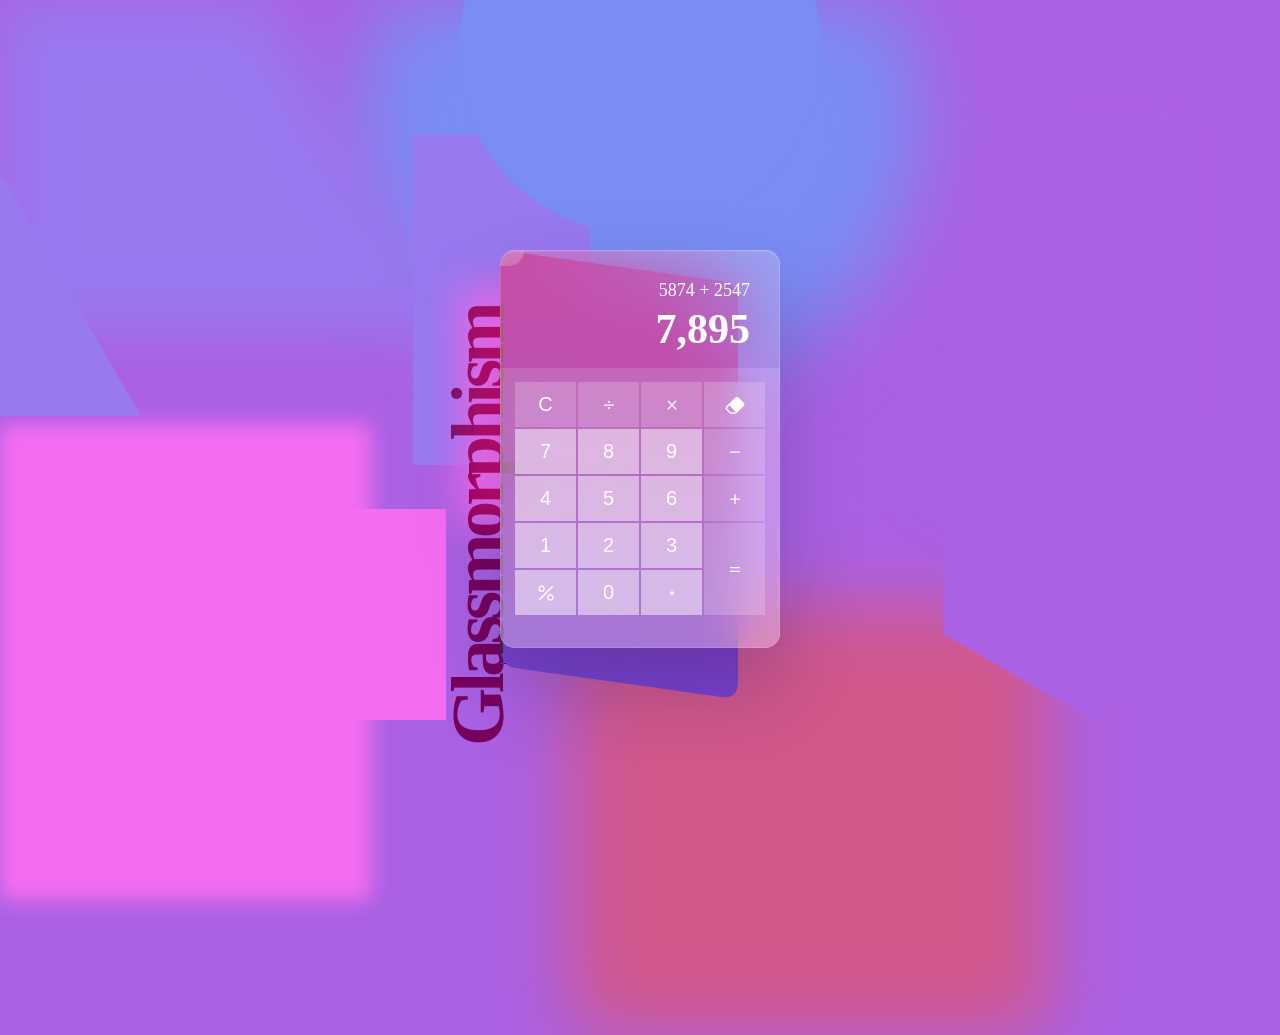
<file: calculator/calculator.html>
<html>
    <head>
        <title>Calculator</title>
        <link rel="stylesheet" href="./calculator.scss">
        <link rel="stylesheet" href="./calculator.js">
    </head>

    





    <body>
        <div id="bg-0" class="bg-item" style="top: 0; right: 0; bottom: 0; left: 0;">
  <svg width="100%" height="100%" fill="none" xmlns="http://www.w3.org/2000/svg">
    <rect y="0.4375" width="100%" height="100%" fill="#AB61E4"/>
  </svg>
</div>

<div id="bg-1" class="bg-item" style="bottom: 0; left: 0;">
  <svg width="371" height="476" viewBox="0 0 371 476" fill="none" xmlns="http://www.w3.org/2000/svg">
  <path d="M371 0H-60V538H371V0Z" fill="#F56CF0"/>
  </svg>
</div>

<div id="bg-2" class="bg-item" style="bottom: -15%; right: calc(35% - 217px);">
  <svg width="478" height="430" viewBox="0 0 478 430" fill="none" xmlns="http://www.w3.org/2000/svg">
  <path d="M523 0H0V480H523V0Z" fill="#D2578B"/>
  </svg>
</div>

<div id="bg-3" class="bg-item" style="bottom: 20%; left: 15%;">
  <svg width="254" height="211" viewBox="0 0 254 211" fill="none" xmlns="http://www.w3.org/2000/svg">
  <path d="M254 0H0V211H254V0Z" fill="#F56CF0"/>
  </svg>
</div>

<div id="bg-4" class="bg-item" style="top: 0; right: 0; bottom: 0;">
  <svg width="332" height="600" viewBox="0 0 332 600" fill="none" xmlns="http://www.w3.org/2000/svg">
  <path d="M338.5 -169L676.68 26V416L338.5 611L0.316986 416V26L338.5 -169Z" fill="#AB61E4"/>
  </svg>
</div>

<div id="bg-5" class="bg-item" style="bottom: 20%; right: 3%;">
  <svg width="299" height="344" viewBox="0 0 299 344" fill="none" xmlns="http://www.w3.org/2000/svg">
  <path d="M149.5 0L298.889 86V258L149.5 344L0.110992 258V86L149.5 0Z" fill="#AB61E4"/>
  </svg>
</div>

<div id="bg-6" class="bg-item" style="top: 0; left: calc(50% - 281px);">
  <svg width="563" height="393" viewBox="0 0 563 393" fill="none" xmlns="http://www.w3.org/2000/svg">
  <path d="M281.5 393C436.968 393 563 270.774 563 120C563 -30.7737 436.968 -153 281.5 -153C126.032 -153 0 -30.7737 0 120C0 270.774 126.032 393 281.5 393Z" fill="#7A8DF4"/>
  </svg>
</div>

<div id="bg-7" class="bg-item" style="top: 0; left: 0">
  <svg width="454" height="329" viewBox="0 0 454 329" fill="none" xmlns="http://www.w3.org/2000/svg">
    <path d="M46.5 -377L453.965 328.75H-360.965L46.5 -377Z" fill="#9879F0"/>
  </svg>
</div>

<div id="bg-8" class="bg-item" style="top: 15%; left: 0;">
  <svg width="590" height="330" viewBox="0 0 590 330" fill="none" xmlns="http://www.w3.org/2000/svg">
  <path d="M-11 18L141 281H-163L-11 18Z" fill="#9879F0"/>
  <path d="M590 0H413V330H590V0Z" fill="#9879F0"/>
  </svg>
</div>

<div id="bg-9" class="bg-item" style="top: 32%; left: 36%;">
  <svg width="174" height="237" viewBox="0 0 174 237" fill="none" xmlns="http://www.w3.org/2000/svg">
  <path d="M174 0H0V237H174V0Z" fill="#F56CF0"/>
  </svg>
</div>

<div id="bg-10" class="bg-item" style="top: 0; left: calc(50% - 182px);">
  <svg width="364" height="234" viewBox="0 0 364 234" fill="none" xmlns="http://www.w3.org/2000/svg">
  <path d="M182 234C282.516 234 364 152.516 364 52C364 -48.5158 282.516 -130 182 -130C81.4842 -130 0 -48.5158 0 52C0 152.516 81.4842 234 182 234Z" fill="#7A8DF4"/>
  </svg>
</div>

<main class="calculator-wrapper">
  <div class="title-wrapper">
    <div class="title">Glassmorphism</div>
    <div class="title">Glassmorphism</div>
  </div>
  
  <section class="calculator">
    <button class="Back-button" type="button">
      <a href="../main/index.html"></a>
      
    </button>
    <header class="calculator-header">
      <div class="calculator-operation">5874 + 2547</div>
      <div class="calculator-operation-result">7,895</div>
    </header>
    <main class="calculator-body">
    </main>
    <div class="calculator-button-wrapper">
      <button type="button" class="calculator-button">
        <span>C</span>
      </button>
      <button type="button" class="calculator-button">
        <span>
          <svg width="1em" height="1em" viewBox="0 0 20 20" fill="none" xmlns="http://www.w3.org/2000/svg">
            <path d="M5 10C5 9.83424 5.06585 9.67527 5.18306 9.55806C5.30027 9.44085 5.45924 9.375 5.625 9.375H14.375C14.5408 9.375 14.6997 9.44085 14.8169 9.55806C14.9342 9.67527 15 9.83424 15 10C15 10.1658 14.9342 10.3247 14.8169 10.4419C14.6997 10.5592 14.5408 10.625 14.375 10.625H5.625C5.45924 10.625 5.30027 10.5592 5.18306 10.4419C5.06585 10.3247 5 10.1658 5 10Z" fill="currentColor"/>
            <circle cx="10" cy="7" r="1" fill="currentColor"/>
            <circle cx="10" cy="13" r="1" fill="currentColor"/>
          </svg>
        </span>
      </button>
      <button type="button" class="calculator-button">
        <span>
          <svg xmlns="http://www.w3.org/2000/svg" width="1em" height="1em" fill="currentColor" class="bi bi-x" viewBox="0 0 16 16">
          <path d="M4.646 4.646a.5.5 0 0 1 .708 0L8 7.293l2.646-2.647a.5.5 0 0 1 .708.708L8.707 8l2.647 2.646a.5.5 0 0 1-.708.708L8 8.707l-2.646 2.647a.5.5 0 0 1-.708-.708L7.293 8 4.646 5.354a.5.5 0 0 1 0-.708z"/>
        </svg>
        </span>
      </button>
      <button type="button" class="calculator-button">
        <span>
          <svg xmlns="http://www.w3.org/2000/svg" width="1em" height="1em" fill="currentColor" class="bi bi-eraser-fill" viewBox="0 0 16 16">
            <path d="M8.086 2.207a2 2 0 0 1 2.828 0l3.879 3.879a2 2 0 0 1 0 2.828l-5.5 5.5A2 2 0 0 1 7.879 15H5.12a2 2 0 0 1-1.414-.586l-2.5-2.5a2 2 0 0 1 0-2.828l6.879-6.879zm.66 11.34L3.453 8.254 1.914 9.793a1 1 0 0 0 0 1.414l2.5 2.5a1 1 0 0 0 .707.293H7.88a1 1 0 0 0 .707-.293l.16-.16z"/>
          </svg>
        </span>
      </button>
      <button type="button" class="calculator-button highlight">
        <span>7</span>
      </button>
      <button type="button" class="calculator-button highlight">
        <span>8</span>
      </button>
      <button type="button" class="calculator-button highlight">
        <span>9</span>
      </button>
      <button type="button" class="calculator-button">
        <span>
          <svg xmlns="http://www.w3.org/2000/svg" width="1em" height="1em" fill="currentColor" class="bi bi-dash" viewBox="0 0 16 16">
            <path d="M4 8a.5.5 0 0 1 .5-.5h7a.5.5 0 0 1 0 1h-7A.5.5 0 0 1 4 8z"/>
          </svg>
        </span>
      </button>
      <button type="button" class="calculator-button highlight">
        <span>4</span>
      </button>
      <button type="button" class="calculator-button highlight">
        <span>5</span>
      </button>
      <button type="button" class="calculator-button highlight">
        <span>6</span>
      </button>
      <button type="button" class="calculator-button">
        <span>
          <svg xmlns="http://www.w3.org/2000/svg" width="1em" height="1em" fill="currentColor" class="bi bi-plus" viewBox="0 0 16 16">
            <path d="M8 4a.5.5 0 0 1 .5.5v3h3a.5.5 0 0 1 0 1h-3v3a.5.5 0 0 1-1 0v-3h-3a.5.5 0 0 1 0-1h3v-3A.5.5 0 0 1 8 4z"/>
          </svg>
        </span>
      </button>
      <button type="button" class="calculator-button highlight">
        <span>1</span>
      </button>
      <button type="button" class="calculator-button highlight">
        <span>2</span>
      </button>
      <button type="button" class="calculator-button highlight">
        <span>3</span>
      </button>
      <button type="button" class="calculator-button equal">
        <span>
          <svg width="1em" height="1em" viewBox="0 0 20 20" fill="none" xmlns="http://www.w3.org/2000/svg">
            <path d="M5.00006 8.625C5.00006 8.45924 5.06591 8.30027 5.18312 8.18306C5.30033 8.06585 5.4593 8 5.62506 8H14.3751C14.5408 8 14.6998 8.06585 14.817 8.18306C14.9342 8.30027 15.0001 8.45924 15.0001 8.625C15.0001 8.79076 14.9342 8.94973 14.817 9.06694C14.6998 9.18415 14.5408 9.25 14.3751 9.25H5.62506C5.4593 9.25 5.30033 9.18415 5.18312 9.06694C5.06591 8.94973 5.00006 8.79076 5.00006 8.625Z" fill="currentColor"/>
            <path d="M5.00006 12.25C5.00006 12.0842 5.06591 11.9253 5.18312 11.8081C5.30033 11.6908 5.4593 11.625 5.62506 11.625H14.3751C14.5408 11.625 14.6998 11.6908 14.817 11.8081C14.9342 11.9253 15.0001 12.0842 15.0001 12.25C15.0001 12.4158 14.9342 12.5747 14.817 12.6919C14.6998 12.8092 14.5408 12.875 14.3751 12.875H5.62506C5.4593 12.875 5.30033 12.8092 5.18312 12.6919C5.06591 12.5747 5.00006 12.4158 5.00006 12.25Z" fill="currentColor"/>
          </svg>
        </span>
      </button>
      <button type="button" class="calculator-button highlight">
        <span>
          <svg xmlns="http://www.w3.org/2000/svg" width="1em" height="1em" fill="currentColor" class="bi bi-percent" viewBox="0 0 16 16">
            <path d="M13.442 2.558a.625.625 0 0 1 0 .884l-10 10a.625.625 0 1 1-.884-.884l10-10a.625.625 0 0 1 .884 0zM4.5 6a1.5 1.5 0 1 1 0-3 1.5 1.5 0 0 1 0 3zm0 1a2.5 2.5 0 1 0 0-5 2.5 2.5 0 0 0 0 5zm7 6a1.5 1.5 0 1 1 0-3 1.5 1.5 0 0 1 0 3zm0 1a2.5 2.5 0 1 0 0-5 2.5 2.5 0 0 0 0 5z"/>
          </svg>
        </span>
      </button>
      <button type="button" class="calculator-button highlight">
        <span>0</span>
      </button>
      <button type="button" class="calculator-button highlight">
        <span>
          <svg xmlns="http://www.w3.org/2000/svg" width="1em" height="1em" fill="currentColor" class="bi bi-dot" viewBox="0 0 16 16">
            <path d="M8 9.5a1.5 1.5 0 1 0 0-3 1.5 1.5 0 0 0 0 3z"/>
          </svg>
        </span>
      </button>
    </div>
  </section>
  
  <div class="calculator-back"></div>
  <a href="../main/index.html" class="back-btn">← Back</a>
</main>
    </body>
</html>
</file>
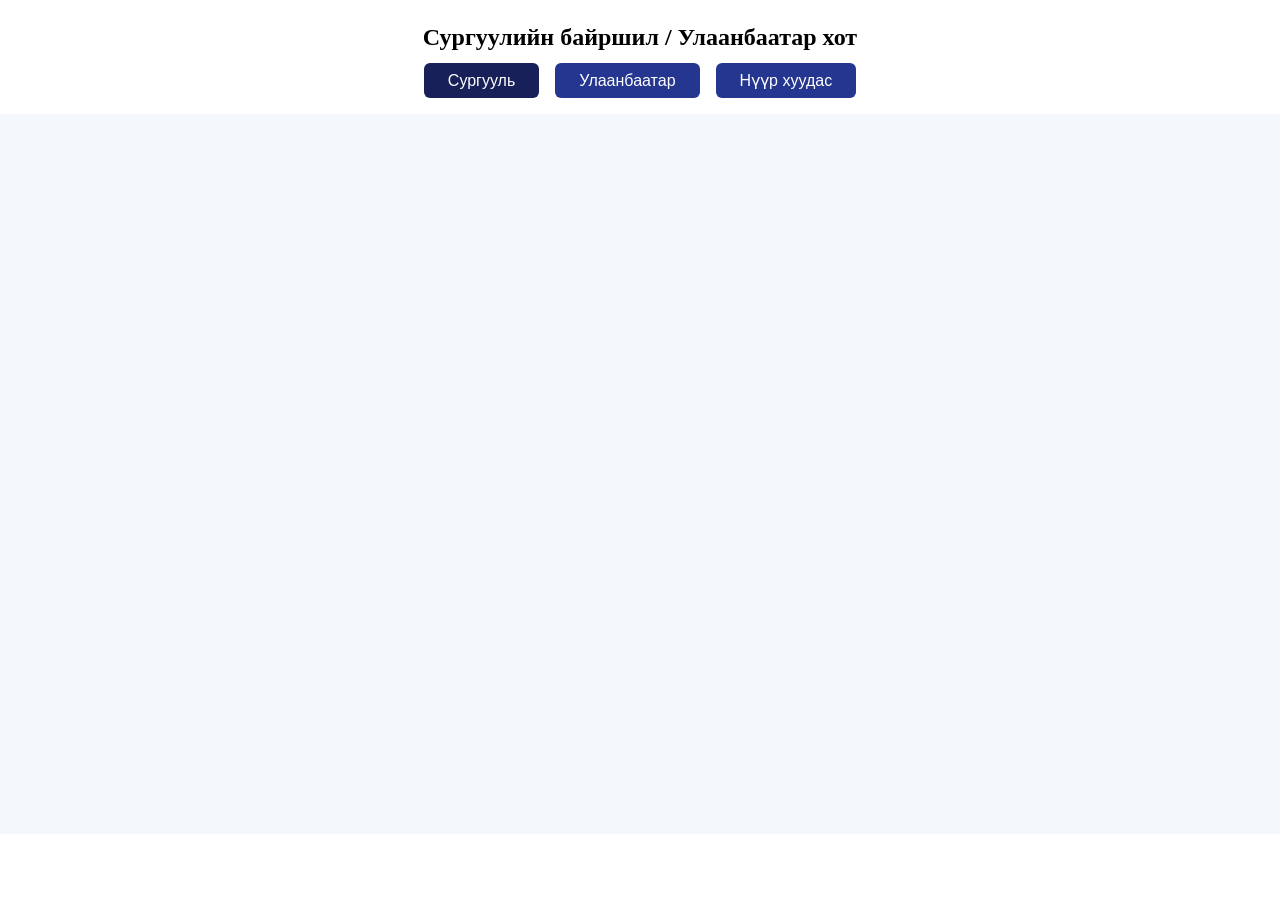
<file: map/map.html>
<html>

<head>
    <title>Map</title>
    <link rel="stylesheet" href="map.css">
    <link rel="stylesheet" href="../main/style.css">
    <link rel="stylesheet" href="https://cdnjs.cloudflare.com/ajax/libs/font-awesome/6.5.0/css/all.min.css">
</head>

<body>
    <div class="map-container">
        <h2>Сургуулийн байршил / Улаанбаатар хот</h2>
        <div class="map-selector">
            <button id="btn-school" class="active">Сургууль</button>
            <button id="btn-city">Улаанбаатар</button>
            <button id="btn-main">Нүүр хуудас</button>
        </div>
        <iframe id="iframe-school" class="map-iframe active"
            src="https://www.google.com/maps/embed?pb=!1m18!1m12!1m3!1d2673.998195605531!2d106.88962691255463!3d47.91707237109987!2m3!1f0!2f0!3f0!3m2!1i1024!2i768!4f13.1!3m3!1m2!1s0x5d96930fecc33dc9%3A0x12628c06cf35b517!2z0JzQsNC90LTQsNGFINC70LjRhtC10Lkg0LDRhdC70LDRhSDRgdGD0YDQs9GD0YPQu9GM!5e0!3m2!1sen!2smn!4v1747877115653!5m2!1sen!2smn"
            width="100%" height="100%" style="border:0;" allowfullscreen="" loading="lazy"
            referrerpolicy="no-referrer-when-downgrade"></iframe>
        <iframe id="iframe-city" class="map-iframe"
            src="https://www.google.com/maps/embed?pb=!1m18!1m12!1m3!1d22853.25324201344!2d106.8821242!3d47.9184186!2m3!1f0!2f0!3f0!3m2!1i1024!2i768!4f13.1!3m3!1m2!1s0x5d9692e3b1b2b1e1%3A0x7e4e3b6b7e3b6b7e!2sUlaanbaatar%2C%20Mongolia!5e0!3m2!1sen!2smn!4v1716290000000!5m2!1sen!2smn"
            width="100%" height="100%" style="border:0;" allowfullscreen="" loading="lazy">
        </iframe>
    </div>
    <script src="map.js"></script>
</body>

</html>
</file>
<file: map/map.css>
html, body {
    height: 100%;
    margin: 0;
    padding: 0;
}
body {
    position: relative;
    min-height: 100vh;
    display: flex;
    flex-direction: column;
}
.map-container {
    flex: 1 1 auto;
    display: flex;
    flex-direction: column;
    align-items: center;
    justify-content: flex-start;
    width: 100vw;
    height: 100vh;
    margin: 0;
    padding: 0;
}
.map-container h2 {
    margin-top: 24px;
    margin-bottom: 12px;
}
.map-selector {
    display: flex;
    justify-content: center;
    gap: 16px;
    margin-bottom: 16px;
}
.map-selector button {
    padding: 8px 24px;
    border: none;
    background: #24368f;
    color: #fff;
    border-radius: 6px;
    font-size: 1rem;
    cursor: pointer;
    transition: background 0.2s;
}
.map-selector button.active,
.map-selector button:hover {
    background: #18205a;
}
.map-iframe {
    width: 100vw;
    height: calc(100vh - 180px);
    border: 3px solid #24368f;
    background-color: #f4f7fb; 
    display: none;
    transition: opacity 0.2s;
}
.map-iframe.active {
    display: block;
}
@media (max-width: 700px) {
    .map-iframe {
        height: calc(100vh - 220px);
    }
}

.menu_button {
    position: absolute;
    top: 24px;
    left: 24px;
    z-index: 1001;
    transition: background 0.2s;
}
.menu_button:active, .menu_button:focus {
    background: #333 !important;
}

.menu-dropdown {
    position: absolute;
    top: 70px;
    left: 24px;
    min-width: 180px;
    display: none;
    z-index: 1002;
    animation: fadeIn 0.2s;
}
.menu-dropdown.show {
    display: block;
}
.menu-item:hover, .menu-item:focus {
    background: #444;
    cursor: pointer;
    z-index: 1003;
}
@keyframes fadeIn {
    from { opacity: 0; transform: translateY(-10px);}
    to { opacity: 1; transform: translateY(0);}
}
a{
    text-decoration: none;
    color: #fff;
}
</file>
<file: main/style.css>
* {
    margin: 0;
    padding: 0;
    box-sizing: border-box;
}

body {
    background-color: #ffffff;
}

/* Modern Navbar Styles */
.main-navbar {
    width: 100%;
    background: #fff;
    box-shadow: 0 2px 12px rgba(36,54,143,0.08);
    padding: 0;
    position: sticky;
    top: 0;
    z-index: 100;
}

.main-navbar ul {
    display: flex;
    justify-content: center;
    align-items: center;
    gap: 28px;
    list-style: none;
    margin: 0;
    padding: 0 0 0 0;
    height: 90px;
}

.main-navbar li {
    display: flex;
    align-items: center;
    height: 90px;
}

.main-navbar li a {
    display: flex;
    align-items: center;
    justify-content: center;
    color: #24368f;
    background: none;
    text-decoration: none;
    font-size: 1.08rem;
    font-weight: 600;
    padding: 10px 18px;
    border-radius: 22px;
    transition: background 0.2s, color 0.2s;
    letter-spacing: 0.5px;
}

.main-navbar li a:hover,
.main-navbar li a:focus {
    background: #24368f;
    color: #fff;
}

.logo-li {
    margin: 0 32px;
    padding: 0;
    height: 90px;
    display: flex;
    align-items: center;
    justify-content: center;
}

.logo-link {
    display: flex;
    align-items: center;
    justify-content: center;
    height: 90px;
}

.main-logo {
    width: 70px;
    height: 70px;
    border-radius: 50%;
    background: #fff;
    border: 2px solid #24368f;
    object-fit: cover;;
    box-shadow: 0 2px 8px rgba(36,54,143,0.08);
    transition: box-shadow 0.2s;
}

.main-logo:hover {
    box-shadow: 0 4px 16px rgba(36,54,143,0.18);
}

.gallery-container {
    position: relative;
    width: 600px;
    height: 400px;
    overflow: hidden;
    box-shadow: 0 4px 8px rgba(0, 0, 0, 0.2);
    border-radius: 8px;
    margin: 40px auto;
}

.gallery-image-wrapper {
    display: flex;
    width: 100%;
    height: 100%;
    transition: transform 0.5s ease-in-out;
}

.gallery-image {
    min-width: 100%;
    height: 100%;
    object-fit: cover;
    display: block;
}

.prev-button,
.next-button {
    position: absolute;
    top: 50%;
    transform: translateY(-50%);
    background-color: rgba(0, 0, 0, 0.5);
    color: white;
    border: none;
    padding: 10px 15px;
    cursor: pointer;
    font-size: 1.5em;
    border-radius: 50%;
    z-index: 10;
    outline: none;
}

.prev-button {
    left: 10px;
}

.next-button {
    right: 10px;
}

.prev-button:hover,
.next-button:hover {
    background-color: rgba(0, 0, 0, 0.8);
}

nav {
    background-color: #ffffff;
    padding: 10px 20px;
    height: 75px;
    border: #ffffff 2px solid;
}

nav ul {
    height: 75px;
    list-style: none;
    display: flex;
    flex-wrap: wrap;
    justify-content: center;
    align-items: center;        
    padding-bottom: 10px;
}

nav ul li {
    margin: 5px 20px;
    height: 75px;
}

nav ul li a {
    color: #514f4f;
    text-decoration: none;
    padding: 8px 12px;
    transition: background-color 0.3s;
    align-items: center;
    height: 100%;
    width: 100%;
    border-bottom-left-radius:50% ;
    border-bottom-right-radius:50% ;
    font-size: 16px;
    font-weight: bold;
    background-color: #ffffff;
    text-transform: uppercase; 
}

.logo-container img {
    width : 125px;
    padding: 10px;
    border: #ffffff 2px solid;
    border-bottom-right-radius: 50%;
    border-bottom-left-radius: 50%;
    background-color: #ffffff;
}

.logo-container {
    display: flex;
    justify-content: center;
    align-items: center;
    background-color: #ffffff;    
    border: #ffffff 2px solid;
    border-top: none;
    border-bottom-left-radius: 50%;
    border-bottom-right-radius: 50%;
}

div.img-first {
    height: auto; 
    width: 100%;
    border: #514f4f00 2px solid;
    background-color: #24368f;
    z-index: -1;
    position: relative;
    display: flex;
    flex-direction: column;
    justify-content: center;
    align-items: center;
    overflow: hidden;
    padding: 20px;
}

.img-first img {
    width: 100%;
    height: 500px;
    object-fit: cover; 
    object-position: center; 
    border-radius: 70px ;
}

div.img-first p {
    font-size: 24px;
    font-weight: bold;
    color: #000000;
    text-align: center;
    padding: 10px;
    margin: 0 auto;
    width: 50%;
    border: #333 1px solid;
    border-radius: 25px;
    background-color: #ffffff;
    margin-top: 15px;
}
    
div.img-first button {
    background-color: #ffffff;
    color: #000000;
    border: #514f4f 1px solid;
    padding: 10px 20px;
    font-size: 24px;
    border-radius: 15px;
    cursor: pointer;
    transition: background-color 0.3s, color 0.3s, border-color 0.3s;
    margin-top: 20px;
    position: static;
}

.cart-scroll-section {
    width: 100%;
    overflow-x: auto;
    padding: 40px 0;
    background: #f8f8f8;
}

.cart-scroll-container {
    display: flex;
    gap: 75px;
    width: max-content;
    padding: 0 150px;
}

.cart-card {
    flex: 0 0 auto;
    width: 300px;
    background: #fff;
    border-radius: 12px;
    box-shadow: 0 2px 8px rgba(0,0,0,0.08);
    display: flex;
    flex-direction: column;
    align-items: center;
    overflow: hidden;
}

.cart-card:first-child {
    margin-left: 100px;
}

.cart-card img {
    width: 300px;
    height: 300px;
    object-fit: cover;
    display: block;
}

.cart-card-text {
    width: 100%;
    padding: 16px;
    font-size: 1.1rem;
    color: #333;
    background: #fafafa;
    border-top: 1px solid #eee;
    text-align: left;
    font-weight: bold;
}

.Surgaltiin-orchin {
    width: 100%;
    max-width: 900px;
    margin: 40px auto 0 auto;
    background: #fff;
    padding: 40px 32px 32px 32px;
    display: flex;
    flex-direction: column;
    align-items: center;
}

.Surgaltiin-orchin h2 {
    font-size: 2.2rem;
    font-weight: 800;
    color: #24368f;
    text-align: center;
    margin-bottom: 12px;
    letter-spacing: 1px;
    line-height: 1.2;
    position: relative;
}

.Surgaltiin-orchin h2::after {
    content: "";
    display: block;
    margin: 16px auto 0 auto;
    width: 60px;
    height: 5px;
    border-radius: 3px;
    background: #d6ce2e;
}

.Surgaltiin-orchin p {
    font-size: 1.18rem;
    color: #444;
    text-align: center;
    margin-top: 18px;
    margin-bottom: 0;
    font-weight: 400;
    line-height: 1.7;
    max-width: 700px;
}

.about-us {
    display: flex;
    align-items: center;
    justify-content: center;
    max-width: 1200px;
    margin: 48px auto;
    background: #fff;
    padding: 32px 24px;
    gap: 40px;
}

.about-us-img {
    width: 600px;
    max-width: 100%;
    border-bottom-left-radius: 50%;
    object-fit: cover;
    box-shadow: 0 2px 12px rgba(36,54,143,0.08);
}

.about-us-content {
    flex: 1;
    display: flex;
    flex-direction: column;
    align-items: flex-start;
}

.about-us-content h2 {
    font-size: 2rem;
    color: #24368f;
    margin-bottom: 18px;
    font-weight: 800;
}

.about-us-content p {
    font-size: 1.15rem;
    color: #444;
    margin-bottom: 24px;
    line-height: 1.7;
}

.about-us-content button {
    background-color: #d6ce2e;
    color: #33449c;
    border: none;
    padding: 12px 32px;
    font-size: 1.1rem;
    border-radius: 4px;
    cursor: pointer;
    font-weight: bold;
    transition: background 0.2s, color 0.2s;
}

.about-us-content button:hover {
    background-color: #24368f;
    color: #fff;
}
</file>
